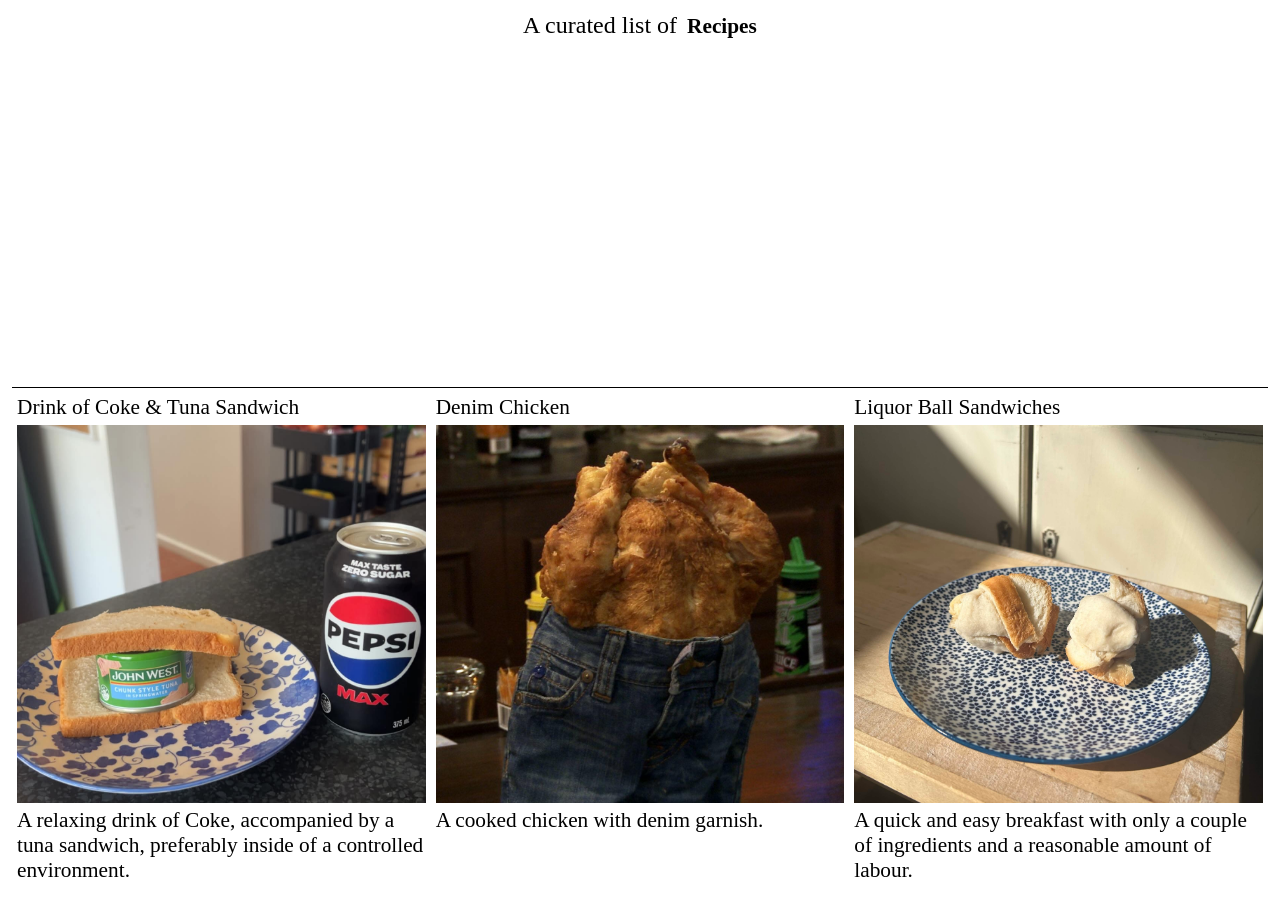
<file: index.html>
<!DOCTYPE html>
<html lang="en">
<head>
    <meta charset="UTF-8">
    <meta name="viewport" content="width=device-width, initial-scale=1.0">
    <title>Recipes</title>
    <link rel="stylesheet" href="./styles.css">
</head>
<body>
    <header>
        <p class="website-description">A curated list of</p>
        <h1 class="title"><a href="./index.html">Recipes</a></h1>
    </header>
    
    <div class="spacer"></div>
    <div class="container">
        <div class="card">
            <a href="./recipes/coke-tuna-sandwich.html">Drink of Coke & Tuna Sandwich</a>
            <a href="./recipes/coke-tuna-sandwich.html"><img src="./images/coke-tuna-sandwich.jpg" alt="A tuna sandwich next to a can of Pepsi Max." width="500"></a>
            <p>A relaxing drink of Coke, accompanied by a tuna sandwich, preferably inside of a controlled environment.</p>
        </div>

        <div class="card">
            <a href="./recipes/denim-chicken.html">Denim Chicken</a>
            <a href="./recipes/denim-chicken.html"><img id="denim-chicken" src="./images/denim-chicken.jpg" alt="A roast chicken wearing a pair of denim jeans." width="500"></a>
            <p>A cooked chicken with denim garnish.</p>
        </div>

        <div class="card">
            <a href="./recipes/liquor-ball-sandwiches.html">Liquor Ball Sandwiches</a>
            <a href="./recipes/liquor-ball-sandwiches.html"><img src="./images/liquor-ball-sandwiches.jpg" alt="Two balls of wet bread on a plate." width="500"></a>
            <p>A quick and easy breakfast with only a couple of ingredients and a reasonable amount of labour.</p>
        </div>
    </div>
</body>
</html>
</file>
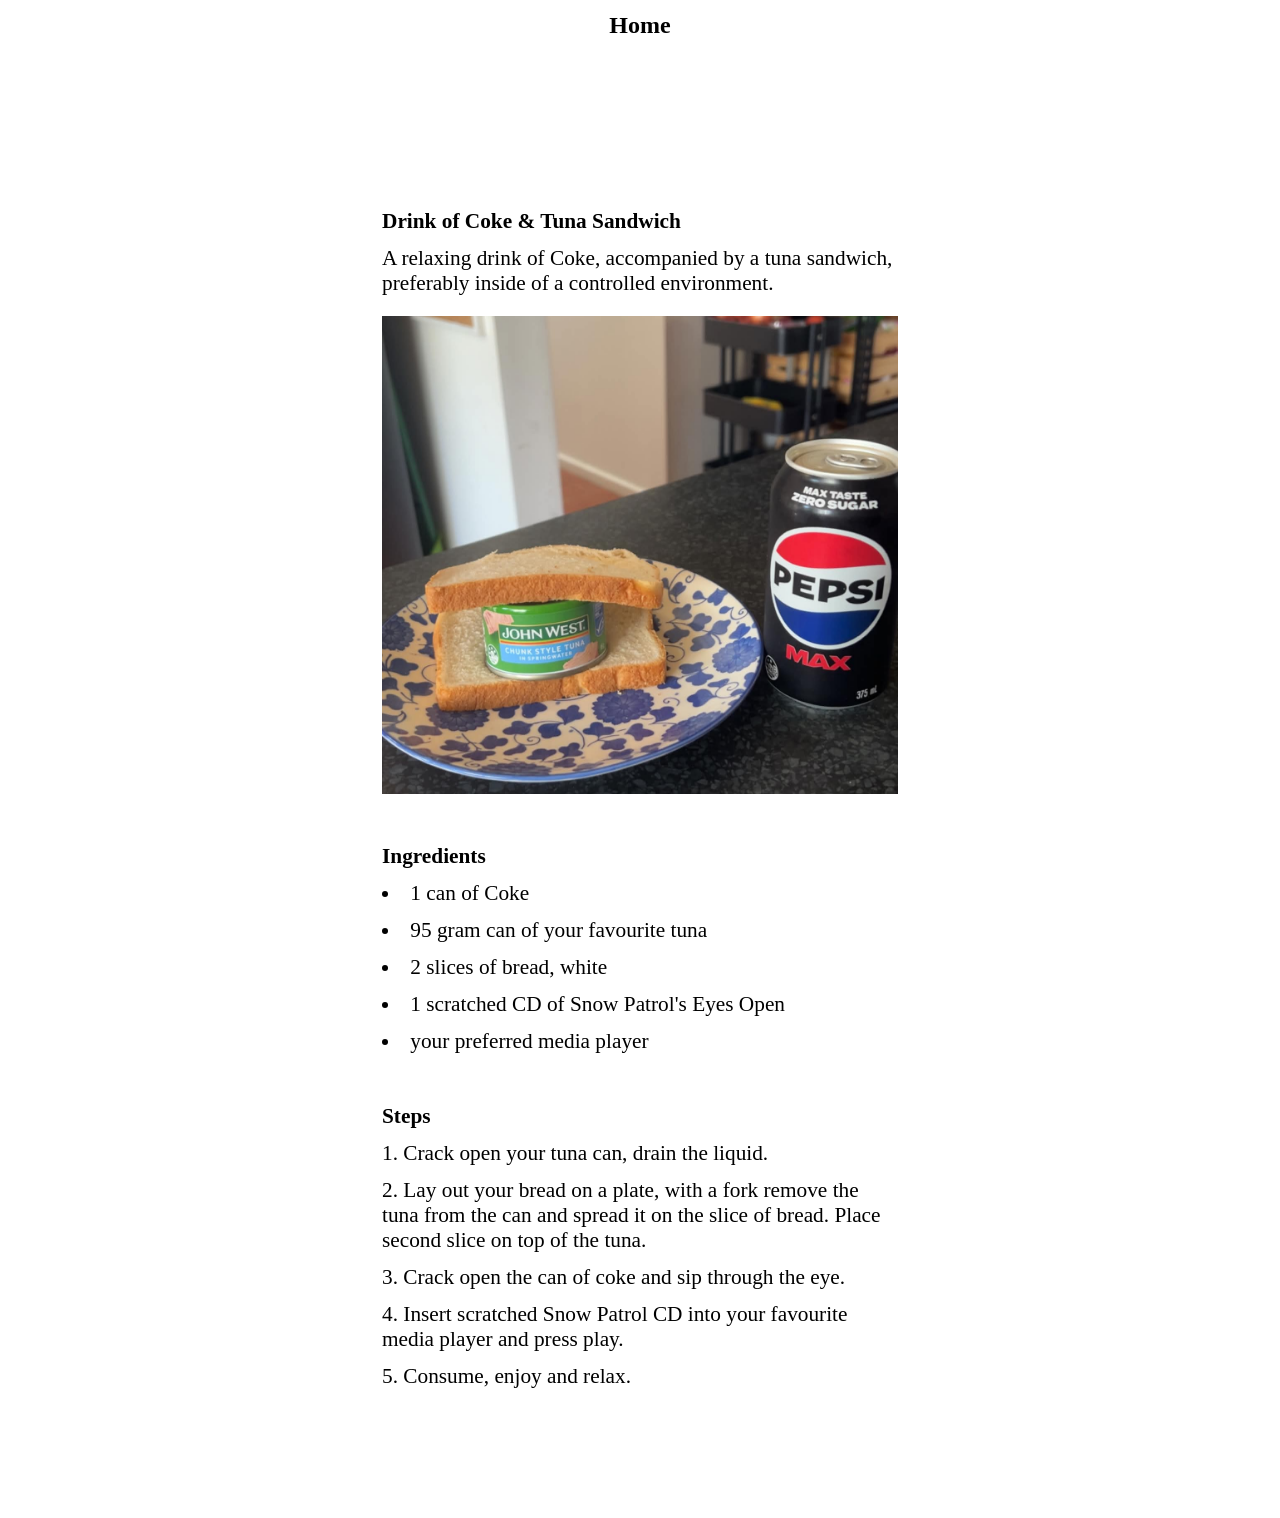
<file: pages/coke-tuna-sandwich.html>
<!DOCTYPE html>
<html lang="en">
<head>
    <meta charset="UTF-8">
    <meta name="viewport" content="width=device-width, initial-scale=1.0">
    <title>Drink of Coke & Tuna Sandwich | Recipes</title>
    <link rel="stylesheet" href="../recipes.css">
</head>
<body>
    <a href="../index.html">Home</a>

    <h1>Drink of Coke & Tuna Sandwich</h1>
    <p>A relaxing drink of Coke, accompanied by a tuna sandwich, preferably inside of a controlled environment.</p>
    <img src="../images/coke-tuna-sandwich.jpg" alt="A tuna sandwich next to a can of Pepsi Max." width="500">

    <h2>Ingredients</h2>
    <ul>
        <li>
            1 can of Coke
        </li>
        <li>
            95 gram can of your favourite tuna
        </li>
        <li>
            2 slices of bread, white
        </li>
        <li>
            1 scratched CD of Snow Patrol's Eyes Open
        </li>
        <li>
            your preferred media player
        </li>
    </ul>

    <h2>Steps</h2>
    <ol>
        <li>
            Crack open your tuna can, drain the liquid.
        </li>
        <li>
            Lay out your bread on a plate, with a fork remove the tuna from the can and spread it on the slice of bread. Place second slice on top of the tuna.
        </li>
        <li>
            Crack open the can of coke and sip through the eye.
        </li>
        <li>
            Insert scratched Snow Patrol CD into your favourite media player and press play.
        </li>
        <li>
            Consume, enjoy and relax.
        </li>
    </ol>
</body>
</html>
</file>
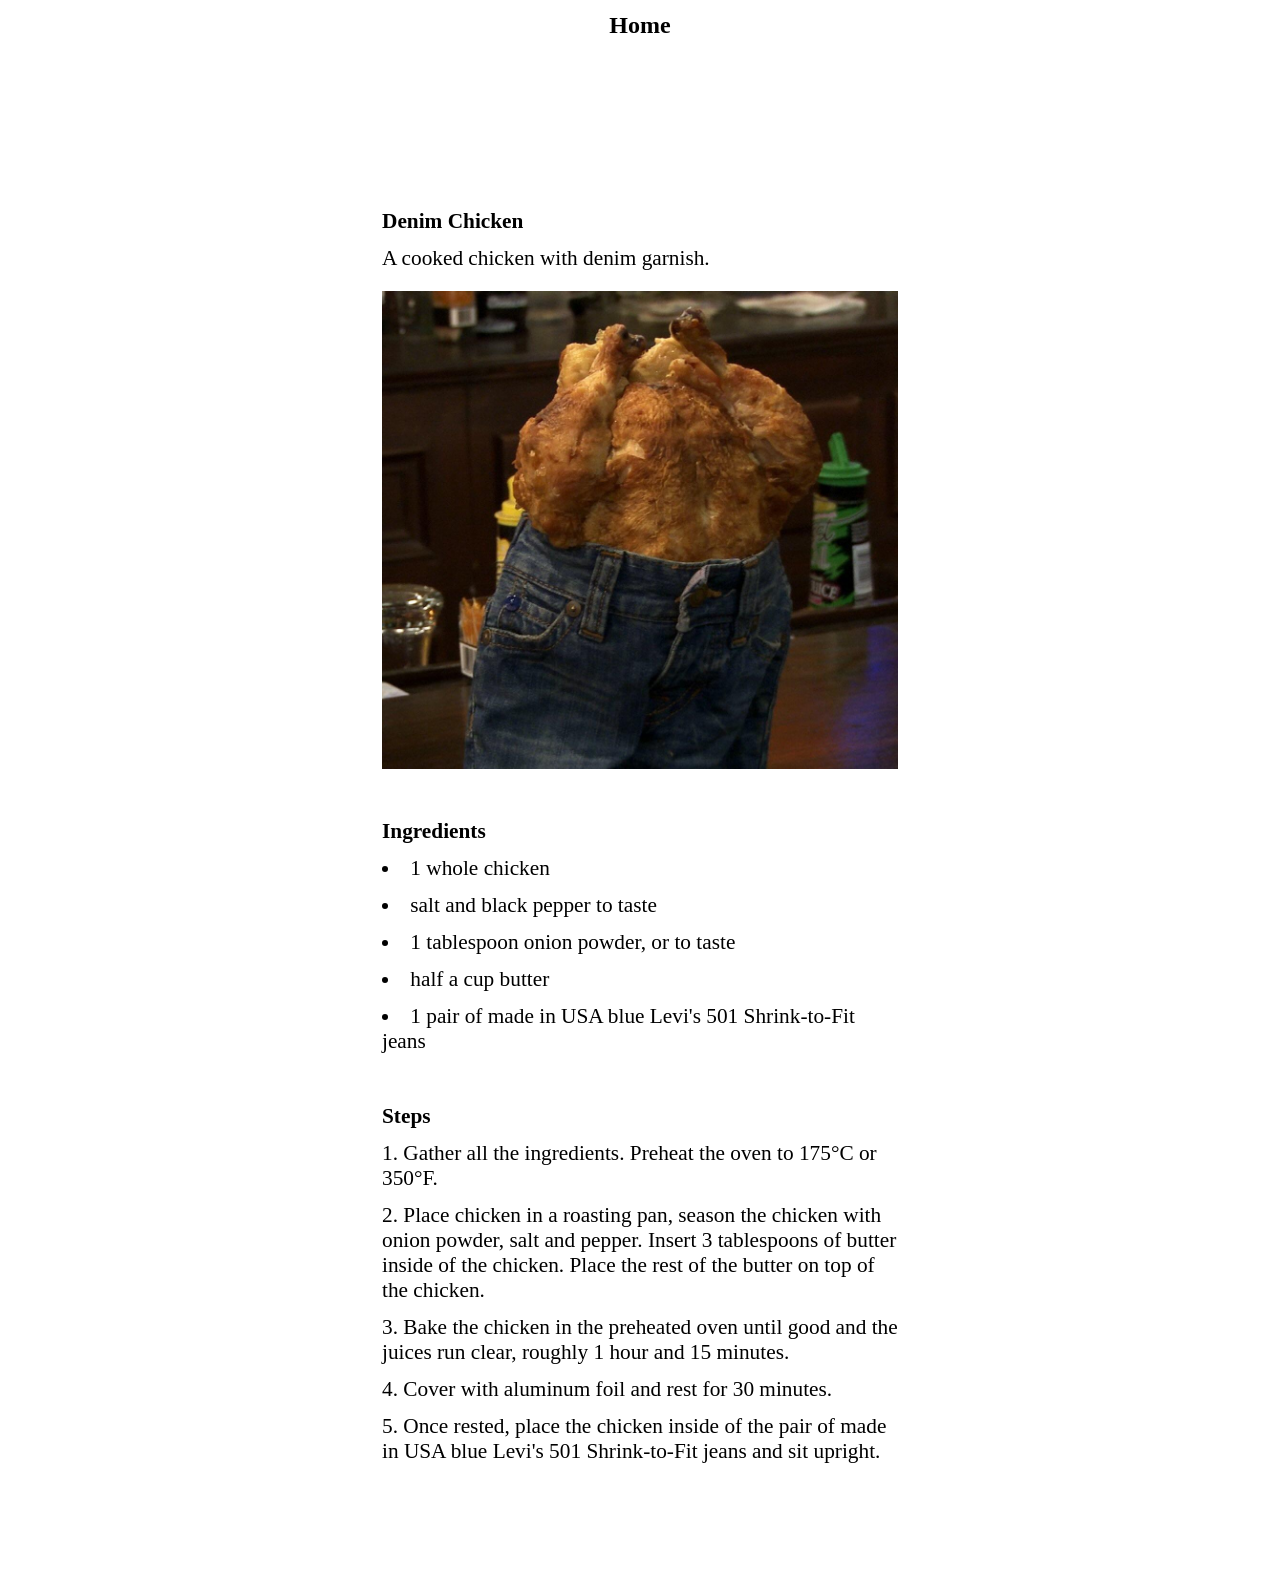
<file: pages/denim-chicken.html>
<!DOCTYPE html>
<html lang="en">
<head>
    <meta charset="UTF-8">
    <meta name="viewport" content="width=device-width, initial-scale=1.0">
    <title>Denim Chicken | Recipes</title>
    <link rel="stylesheet" href="../recipes.css">
</head>
<body>
    <a href="../index.html">Home</a>

    <h1>Denim Chicken</h1>
    <p>A cooked chicken with denim garnish.</p>
    <img id="denim-chicken" src="../images/denim-chicken.jpg" alt="A roast chicken wearing a pair of denim jeans." width="500">

    <h2>Ingredients</h2>
    <ul>
        <li>
            1 whole chicken
        </li>
        <li>
            salt and black pepper to taste
        </li>
        <li>
            1 tablespoon onion powder, or to taste
        </li>
        <li>
            half a cup butter
        </li>
        <li>
            1 pair of made in USA blue Levi's 501 Shrink-to-Fit jeans
        </li>
    </ul>

    <h2>Steps</h2>
    <ol>
        <li>
            Gather all the ingredients. Preheat the oven to 175°C or 350°F.
        </li>
        <li>
            Place chicken in a roasting pan, season the chicken with onion powder, salt and pepper. 
            Insert 3 tablespoons of butter inside of the chicken. Place the rest of the butter on top of the chicken.
        </li>
        <li>
            Bake the chicken in the preheated oven until good and the juices run clear, roughly 1 hour and 15 minutes.
        </li>
        <li>
            Cover with aluminum foil and rest for 30 minutes.
        </li>
        <li>
            Once rested, place the chicken inside of the pair of made in USA blue Levi's 501 Shrink-to-Fit jeans and sit upright.
        </li>
    </ol>
</body>
</html>
</file>
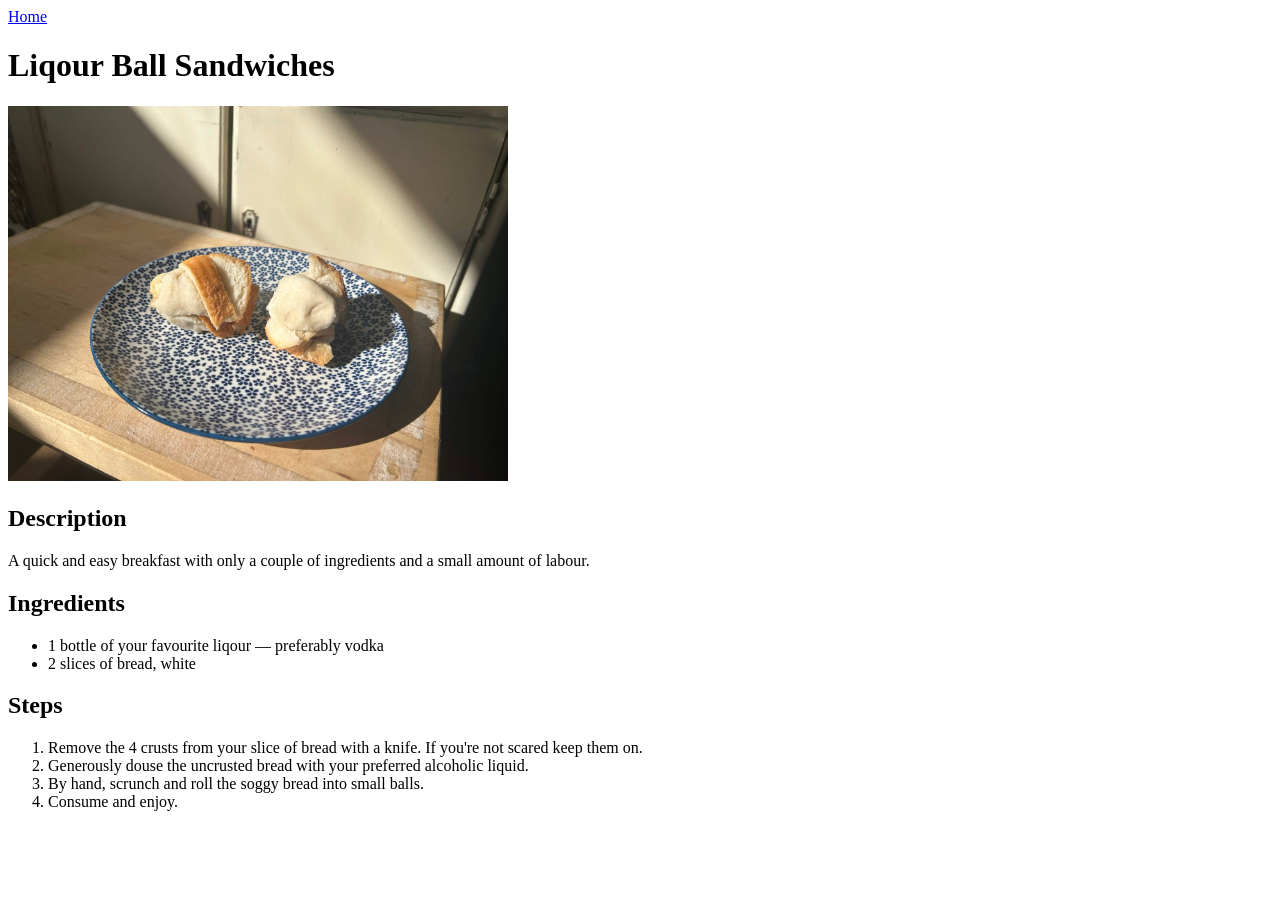
<file: pages/liqour-ball-sandwiches.html>
<!DOCTYPE html>
<html lang="en">
<head>
    <meta charset="UTF-8">
    <meta name="viewport" content="width=device-width, initial-scale=1.0">
    <title>Liqour Ball Sandwiches | Recipes</title>
</head>
<body>
    <a href="../index.html">Home</a>

    <h1>Liqour Ball Sandwiches</h1>
    <img src="../images/liqour-ball-sandwiches.jpg" alt="Two balls of wet bread on a plate." width="500">
    <h2>Description</h2>
    <p>A quick and easy breakfast with only a couple of ingredients and a small amount of labour.</p>
    
    <h2>Ingredients</h2>
    <ul>
        <li>
            1 bottle of your favourite liqour — preferably vodka
        </li>
        <li>
            2 slices of bread, white
        </li>
    </ul>

    <h2>Steps</h2>
    <ol>
        <li>
            Remove the 4 crusts from your slice of bread with a knife. If you're not scared keep them on.
        </li>
        <li>
            Generously douse the uncrusted bread with your preferred alcoholic liquid.
        </li>
        <li>
            By hand, scrunch and roll the soggy bread into small balls.
        </li>
        <li>
            Consume and enjoy.
        </li>
    </ol>
</body>
</html>
</file>
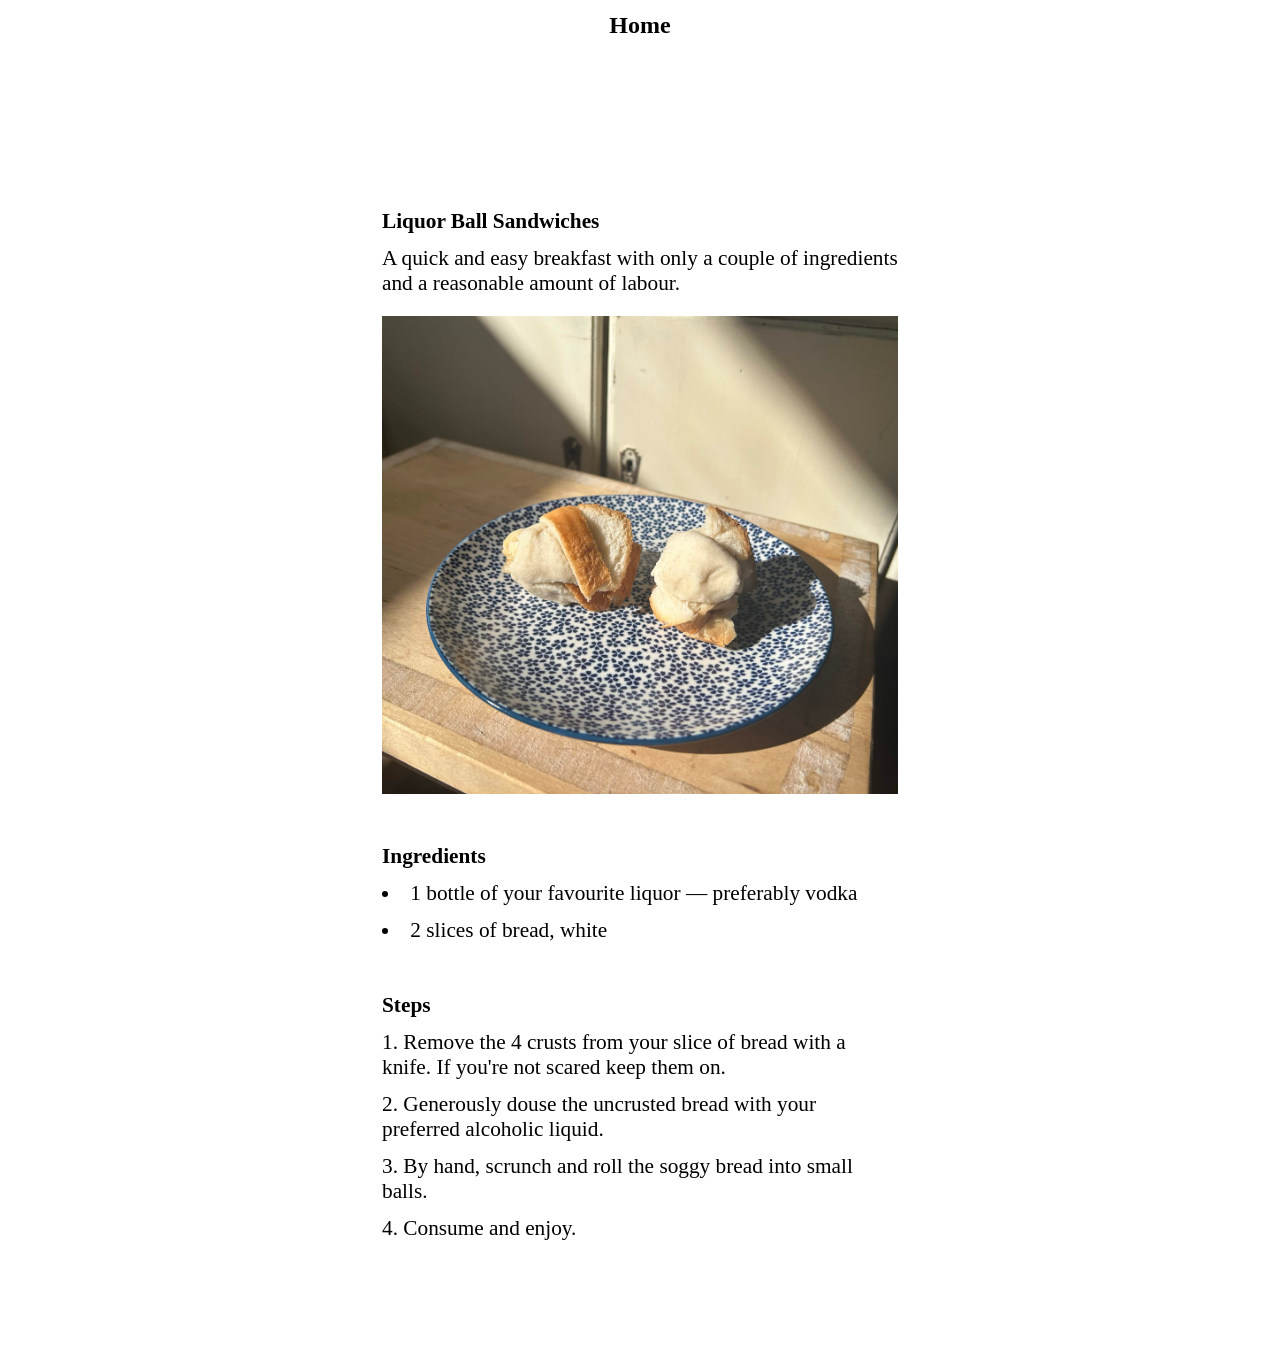
<file: pages/liquor-ball-sandwiches.html>
<!DOCTYPE html>
<html lang="en">
<head>
    <meta charset="UTF-8">
    <meta name="viewport" content="width=device-width, initial-scale=1.0">
    <title>Liquor Ball Sandwiches | Recipes</title>
    <link rel="stylesheet" href="../recipes.css">
</head>
<body>
    <a href="../index.html">Home</a>

    <h1>Liquor Ball Sandwiches</h1>
    <p>A quick and easy breakfast with only a couple of ingredients and a reasonable amount of labour.</p>
    <img src="../images/liquor-ball-sandwiches.jpg" alt="Two balls of wet bread on a plate." width="500">
    
    <h2>Ingredients</h2>
    <ul>
        <li>
            1 bottle of your favourite liquor — preferably vodka
        </li>
        <li>
            2 slices of bread, white
        </li>
    </ul>

    <h2>Steps</h2>
    <ol>
        <li>
            Remove the 4 crusts from your slice of bread with a knife. If you're not scared keep them on.
        </li>
        <li>
            Generously douse the uncrusted bread with your preferred alcoholic liquid.
        </li>
        <li>
            By hand, scrunch and roll the soggy bread into small balls.
        </li>
        <li>
            Consume and enjoy.
        </li>
    </ol>
</body>
</html>
</file>
<file: styles.css>
* {
    box-sizing: border-box;
    margin: 0;
    padding: 0;
}

html {
    font-size: 62.5%;
}

body {
    font-family: 'Times New Roman', Times, serif;
    font-size: 2.4rem;
}

a {
    color: black;
    text-decoration: none;
}

a:hover {
    text-decoration: underline;
}

a, p {
    font-size: 2.13rem;
}

header .title, header p {
    font-size: 2.4rem;
}

header {
    display: flex;
    justify-content: center;
    margin-top: 1.2rem;
    margin-left: 1.2rem;
    margin-right: 1.2rem;
    gap: 1rem;
}

.container {
    display: flex;
    position: fixed;
    bottom: 0;
    margin-bottom: 1.2rem;
    margin-left: 1.2rem;
    margin-right: 1.2rem;
    border-top: 1px solid black;
}

.card {
    margin: 0.5rem;
    height: 100%;
    width: 100%;
}

.card a {
    margin-block: 0.5rem;
}

.card img {
    display: block;
    object-fit: cover;
    object-position: center;
    aspect-ratio: 1.08;
    height: 100%;
    width: 100%;
    margin-block: 0.5rem;
}

.card #denim-chicken {
    object-position: top;
}

.card p {
    display: block;
}
</file>
<file: recipes.css>
* {
    box-sizing: border-box;
    margin: 0;
    padding: 0;
}

html {
    font-size: 62.5%;
}

body {
    font-family: 'Times New Roman', Times, serif;
    font-size: 2.4rem;
    margin: 0 auto;
    max-width: 45ch;
    padding-inline: 1.2rem;
}

a {
    display: block;
    font-weight: bold;
    color: black;
    text-decoration: none;
    text-align: center;
    margin-top: 1.2rem;
    margin-left: 1.2rem;
    margin-right: 1.2rem;
    margin-bottom: 33%;
}

a:hover {
    text-decoration: underline;
}

.title,
a {
    font-size: 2.4rem;
}

h1 {
    margin-block: 1.2rem;
}

h1, h2,
p, li {
    font-size: 2.13rem;
}

h2 {
    margin-block: 5rem 1.2rem;
}

ul {
    margin-bottom: 5rem;
}

ol {
    margin-bottom: 25%;
}



li {
    list-style-position: inside;
    margin-block: 1.2rem;
}

img {
    display: block;
    object-fit: cover;
    object-position: center;
    aspect-ratio: 1.08;
    height: 100%;
    width: 100%;
    margin-block: 2rem;
}

#denim-chicken {
    object-position: top;
}
</file>
